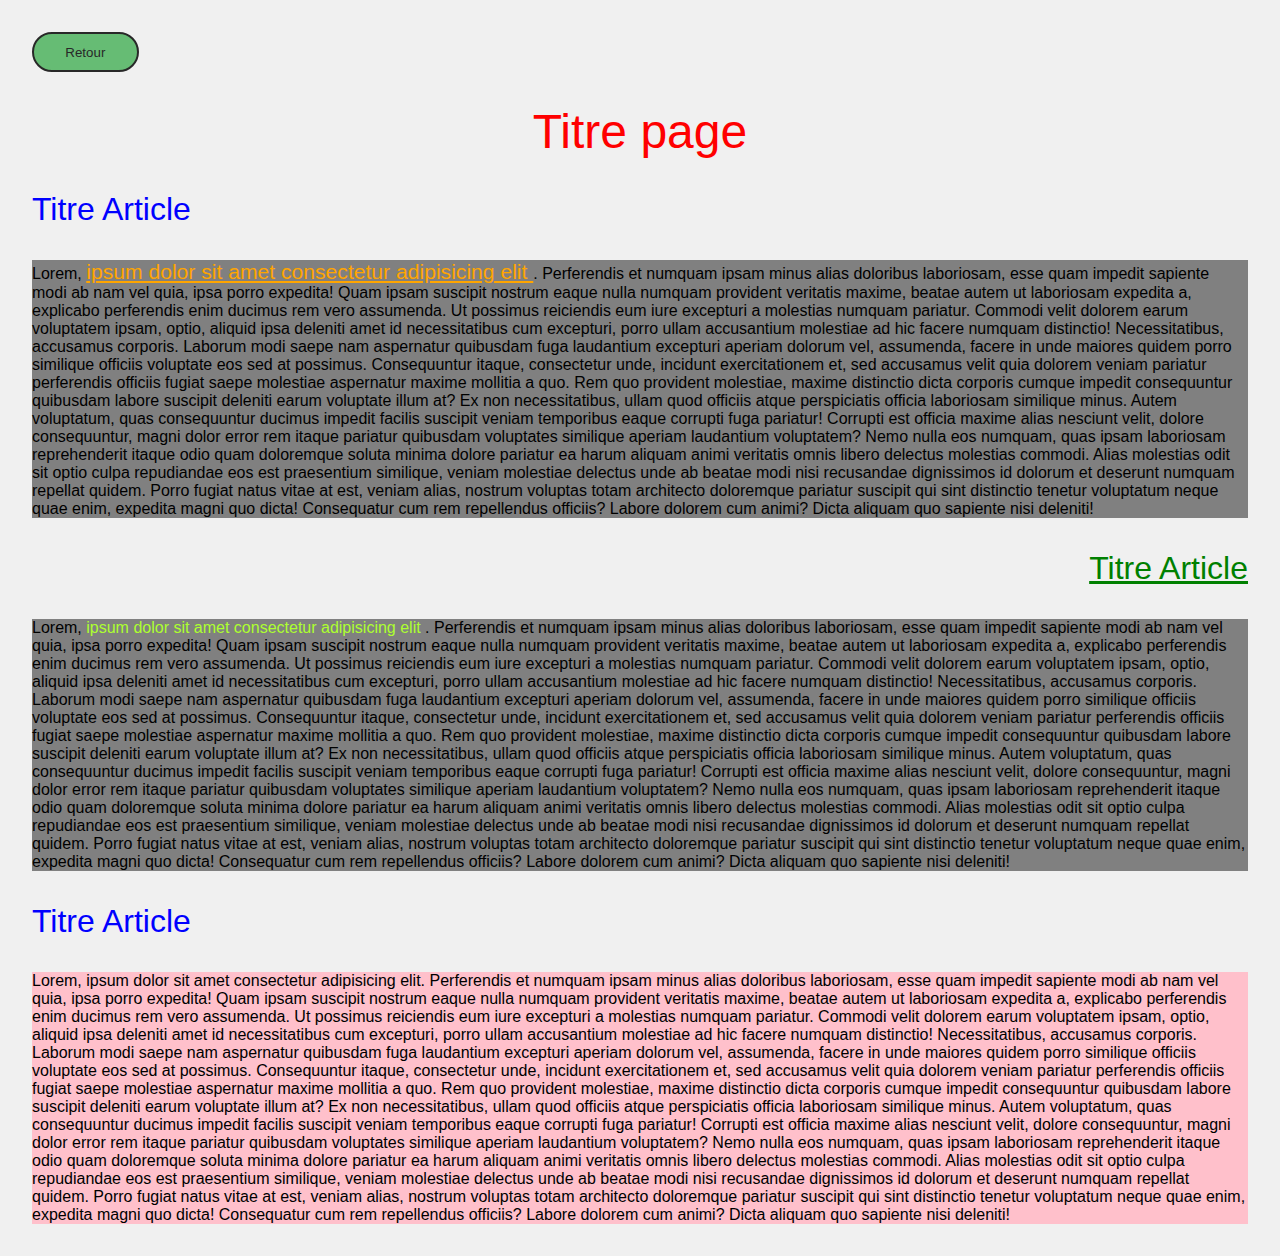
<file: communs/pages/ADRAR/html/tp2_htm-couleur/index.html>
<!DOCTYPE html>
<html lang="fr">
  <head>
    <meta charset="UTF-8" />
    <meta name="viewport" content="width=device-width, initial-scale=1.0" />
    <title>TP 2 - HTML | Couleurs</title>
    <!--CSS Site-->
    <link rel="stylesheet" href="../../../../../src/css/style.css" />

    <!--CSS Page-->
    <link rel="stylesheet" href="style.css" />
  </head>
  <body>
    <a href="../../index/html_css.html">
      <button class="btn">Retour</button>
    </a>
    <h1>Titre page</h1>

    <!--Article 1-->
    <h3 class="bleu">Titre Article</h3>
    <p class="gray">
      Lorem,
      <em>ipsum dolor sit amet consectetur adipisicing elit </em>. Perferendis
      et numquam ipsam minus alias doloribus laboriosam, esse quam impedit
      sapiente modi ab nam vel quia, ipsa porro expedita! Quam ipsam suscipit
      nostrum eaque nulla numquam provident veritatis maxime, beatae autem ut
      laboriosam expedita a, explicabo perferendis enim ducimus rem vero
      assumenda. Ut possimus reiciendis eum iure excepturi a molestias numquam
      pariatur. Commodi velit dolorem earum voluptatem ipsam, optio, aliquid
      ipsa deleniti amet id necessitatibus cum excepturi, porro ullam
      accusantium molestiae ad hic facere numquam distinctio! Necessitatibus,
      accusamus corporis. Laborum modi saepe nam aspernatur quibusdam fuga
      laudantium excepturi aperiam dolorum vel, assumenda, facere in unde
      maiores quidem porro similique officiis voluptate eos sed at possimus.
      Consequuntur itaque, consectetur unde, incidunt exercitationem et, sed
      accusamus velit quia dolorem veniam pariatur perferendis officiis fugiat
      saepe molestiae aspernatur maxime mollitia a quo. Rem quo provident
      molestiae, maxime distinctio dicta corporis cumque impedit consequuntur
      quibusdam labore suscipit deleniti earum voluptate illum at? Ex non
      necessitatibus, ullam quod officiis atque perspiciatis officia laboriosam
      similique minus. Autem voluptatum, quas consequuntur ducimus impedit
      facilis suscipit veniam temporibus eaque corrupti fuga pariatur! Corrupti
      est officia maxime alias nesciunt velit, dolore consequuntur, magni dolor
      error rem itaque pariatur quibusdam voluptates similique aperiam
      laudantium voluptatem? Nemo nulla eos numquam, quas ipsam laboriosam
      reprehenderit itaque odio quam doloremque soluta minima dolore pariatur ea
      harum aliquam animi veritatis omnis libero delectus molestias commodi.
      Alias molestias odit sit optio culpa repudiandae eos est praesentium
      similique, veniam molestiae delectus unde ab beatae modi nisi recusandae
      dignissimos id dolorum et deserunt numquam repellat quidem. Porro fugiat
      natus vitae at est, veniam alias, nostrum voluptas totam architecto
      doloremque pariatur suscipit qui sint distinctio tenetur voluptatum neque
      quae enim, expedita magni quo dicta! Consequatur cum rem repellendus
      officiis? Labore dolorem cum animi? Dicta aliquam quo sapiente nisi
      deleniti!
    </p>

    <!--Article 2-->
    <h3 class="green">Titre Article</h3>
    <p class="gray">
      Lorem,
      <strong>ipsum dolor sit amet consectetur adipisicing elit </strong>.
      Perferendis et numquam ipsam minus alias doloribus laboriosam, esse quam
      impedit sapiente modi ab nam vel quia, ipsa porro expedita! Quam ipsam
      suscipit nostrum eaque nulla numquam provident veritatis maxime, beatae
      autem ut laboriosam expedita a, explicabo perferendis enim ducimus rem
      vero assumenda. Ut possimus reiciendis eum iure excepturi a molestias
      numquam pariatur. Commodi velit dolorem earum voluptatem ipsam, optio,
      aliquid ipsa deleniti amet id necessitatibus cum excepturi, porro ullam
      accusantium molestiae ad hic facere numquam distinctio! Necessitatibus,
      accusamus corporis. Laborum modi saepe nam aspernatur quibusdam fuga
      laudantium excepturi aperiam dolorum vel, assumenda, facere in unde
      maiores quidem porro similique officiis voluptate eos sed at possimus.
      Consequuntur itaque, consectetur unde, incidunt exercitationem et, sed
      accusamus velit quia dolorem veniam pariatur perferendis officiis fugiat
      saepe molestiae aspernatur maxime mollitia a quo. Rem quo provident
      molestiae, maxime distinctio dicta corporis cumque impedit consequuntur
      quibusdam labore suscipit deleniti earum voluptate illum at? Ex non
      necessitatibus, ullam quod officiis atque perspiciatis officia laboriosam
      similique minus. Autem voluptatum, quas consequuntur ducimus impedit
      facilis suscipit veniam temporibus eaque corrupti fuga pariatur! Corrupti
      est officia maxime alias nesciunt velit, dolore consequuntur, magni dolor
      error rem itaque pariatur quibusdam voluptates similique aperiam
      laudantium voluptatem? Nemo nulla eos numquam, quas ipsam laboriosam
      reprehenderit itaque odio quam doloremque soluta minima dolore pariatur ea
      harum aliquam animi veritatis omnis libero delectus molestias commodi.
      Alias molestias odit sit optio culpa repudiandae eos est praesentium
      similique, veniam molestiae delectus unde ab beatae modi nisi recusandae
      dignissimos id dolorum et deserunt numquam repellat quidem. Porro fugiat
      natus vitae at est, veniam alias, nostrum voluptas totam architecto
      doloremque pariatur suscipit qui sint distinctio tenetur voluptatum neque
      quae enim, expedita magni quo dicta! Consequatur cum rem repellendus
      officiis? Labore dolorem cum animi? Dicta aliquam quo sapiente nisi
      deleniti!
    </p>

    <!--Article 3-->
    <h3 class="blue">Titre Article</h3>
    <p class="pink">
      Lorem, ipsum dolor sit amet consectetur adipisicing elit. Perferendis et
      numquam ipsam minus alias doloribus laboriosam, esse quam impedit sapiente
      modi ab nam vel quia, ipsa porro expedita! Quam ipsam suscipit nostrum
      eaque nulla numquam provident veritatis maxime, beatae autem ut laboriosam
      expedita a, explicabo perferendis enim ducimus rem vero assumenda. Ut
      possimus reiciendis eum iure excepturi a molestias numquam pariatur.
      Commodi velit dolorem earum voluptatem ipsam, optio, aliquid ipsa deleniti
      amet id necessitatibus cum excepturi, porro ullam accusantium molestiae ad
      hic facere numquam distinctio! Necessitatibus, accusamus corporis. Laborum
      modi saepe nam aspernatur quibusdam fuga laudantium excepturi aperiam
      dolorum vel, assumenda, facere in unde maiores quidem porro similique
      officiis voluptate eos sed at possimus. Consequuntur itaque, consectetur
      unde, incidunt exercitationem et, sed accusamus velit quia dolorem veniam
      pariatur perferendis officiis fugiat saepe molestiae aspernatur maxime
      mollitia a quo. Rem quo provident molestiae, maxime distinctio dicta
      corporis cumque impedit consequuntur quibusdam labore suscipit deleniti
      earum voluptate illum at? Ex non necessitatibus, ullam quod officiis atque
      perspiciatis officia laboriosam similique minus. Autem voluptatum, quas
      consequuntur ducimus impedit facilis suscipit veniam temporibus eaque
      corrupti fuga pariatur! Corrupti est officia maxime alias nesciunt velit,
      dolore consequuntur, magni dolor error rem itaque pariatur quibusdam
      voluptates similique aperiam laudantium voluptatem? Nemo nulla eos
      numquam, quas ipsam laboriosam reprehenderit itaque odio quam doloremque
      soluta minima dolore pariatur ea harum aliquam animi veritatis omnis
      libero delectus molestias commodi. Alias molestias odit sit optio culpa
      repudiandae eos est praesentium similique, veniam molestiae delectus unde
      ab beatae modi nisi recusandae dignissimos id dolorum et deserunt numquam
      repellat quidem. Porro fugiat natus vitae at est, veniam alias, nostrum
      voluptas totam architecto doloremque pariatur suscipit qui sint distinctio
      tenetur voluptatum neque quae enim, expedita magni quo dicta! Consequatur
      cum rem repellendus officiis? Labore dolorem cum animi? Dicta aliquam quo
      sapiente nisi deleniti!
    </p>
  </body>
</html>
</file>
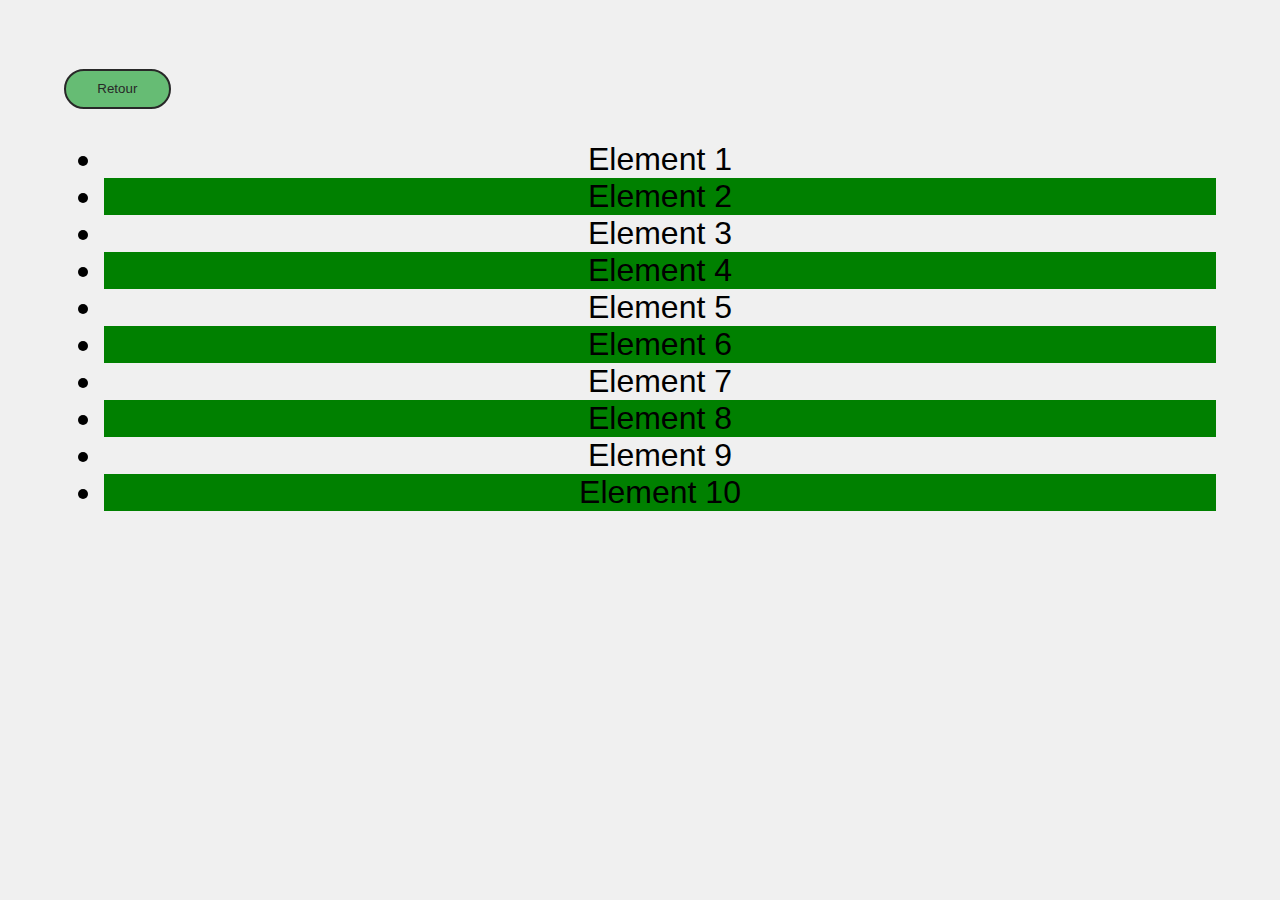
<file: communs/pages/ADRAR/html/tp4_html-nth/index.html>
<!DOCTYPE html>
<html lang="fr">
  <head>
    <meta charset="UTF-8" />
    <meta name="viewport" content="width=device-width, initial-scale=1.0" />
    <title>TP 2 - HTML | Couleurs</title>
    <!--CSS Site-->
    <link rel="stylesheet" href="../../../../../src/css/style.css" />

    <!--CSS Page-->
    <link rel="stylesheet" href="style.css" />
  </head>
  <body>
    <a href="../../index/html_css.html">
      <button class="btn" type="button">Retour</button>
    </a>
    <ul>
      <li>Element 1</li>
      <li>Element 2</li>
      <li>Element 3</li>
      <li>Element 4</li>
      <li>Element 5</li>
      <li>Element 6</li>
      <li>Element 7</li>
      <li>Element 8</li>
      <li>Element 9</li>
      <li>Element 10</li>
    </ul>
  </body>
</html>
</file>
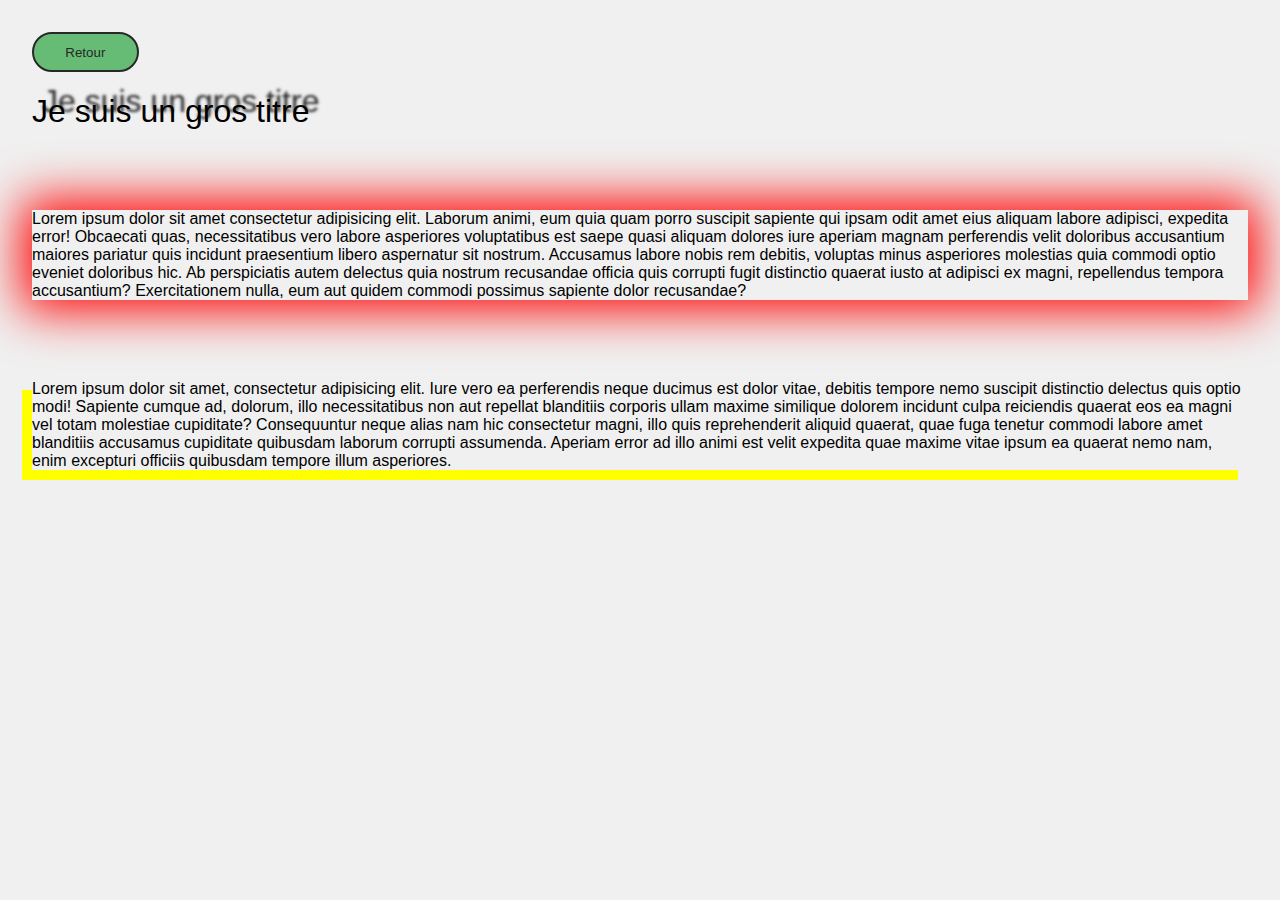
<file: communs/pages/ADRAR/html/tp5_html-shadows/index.html>
<!DOCTYPE html>
<html lang="fr">
  <head>
    <meta charset="UTF-8" />
    <meta name="viewport" content="width=device-width, initial-scale=1.0" />
    <title>TP 5 - HTML | Shadows</title>
    <!--CSS Site-->
    <link rel="stylesheet" href="../../../../../src/css/style.css" />

    <!--CSS Page-->
    <link rel="stylesheet" href="style.css" />
  </head>
  <body>
    <a href="../../index/html_css.html">
      <button class="btn" type="button">Retour</button>
    </a>
    <h1>Je suis un gros titre</h1>
    <p id="red">
      Lorem ipsum dolor sit amet consectetur adipisicing elit. Laborum animi,
      eum quia quam porro suscipit sapiente qui ipsam odit amet eius aliquam
      labore adipisci, expedita error! Obcaecati quas, necessitatibus vero
      labore asperiores voluptatibus est saepe quasi aliquam dolores iure
      aperiam magnam perferendis velit doloribus accusantium maiores pariatur
      quis incidunt praesentium libero aspernatur sit nostrum. Accusamus labore
      nobis rem debitis, voluptas minus asperiores molestias quia commodi optio
      eveniet doloribus hic. Ab perspiciatis autem delectus quia nostrum
      recusandae officia quis corrupti fugit distinctio quaerat iusto at
      adipisci ex magni, repellendus tempora accusantium? Exercitationem nulla,
      eum aut quidem commodi possimus sapiente dolor recusandae?
    </p>
    <p id="yellow">
      Lorem ipsum dolor sit amet, consectetur adipisicing elit. Iure vero ea
      perferendis neque ducimus est dolor vitae, debitis tempore nemo suscipit
      distinctio delectus quis optio modi! Sapiente cumque ad, dolorum, illo
      necessitatibus non aut repellat blanditiis corporis ullam maxime similique
      dolorem incidunt culpa reiciendis quaerat eos ea magni vel totam molestiae
      cupiditate? Consequuntur neque alias nam hic consectetur magni, illo quis
      reprehenderit aliquid quaerat, quae fuga tenetur commodi labore amet
      blanditiis accusamus cupiditate quibusdam laborum corrupti assumenda.
      Aperiam error ad illo animi est velit expedita quae maxime vitae ipsum ea
      quaerat nemo nam, enim excepturi officiis quibusdam tempore illum
      asperiores.
    </p>
  </body>
</html>
</file>
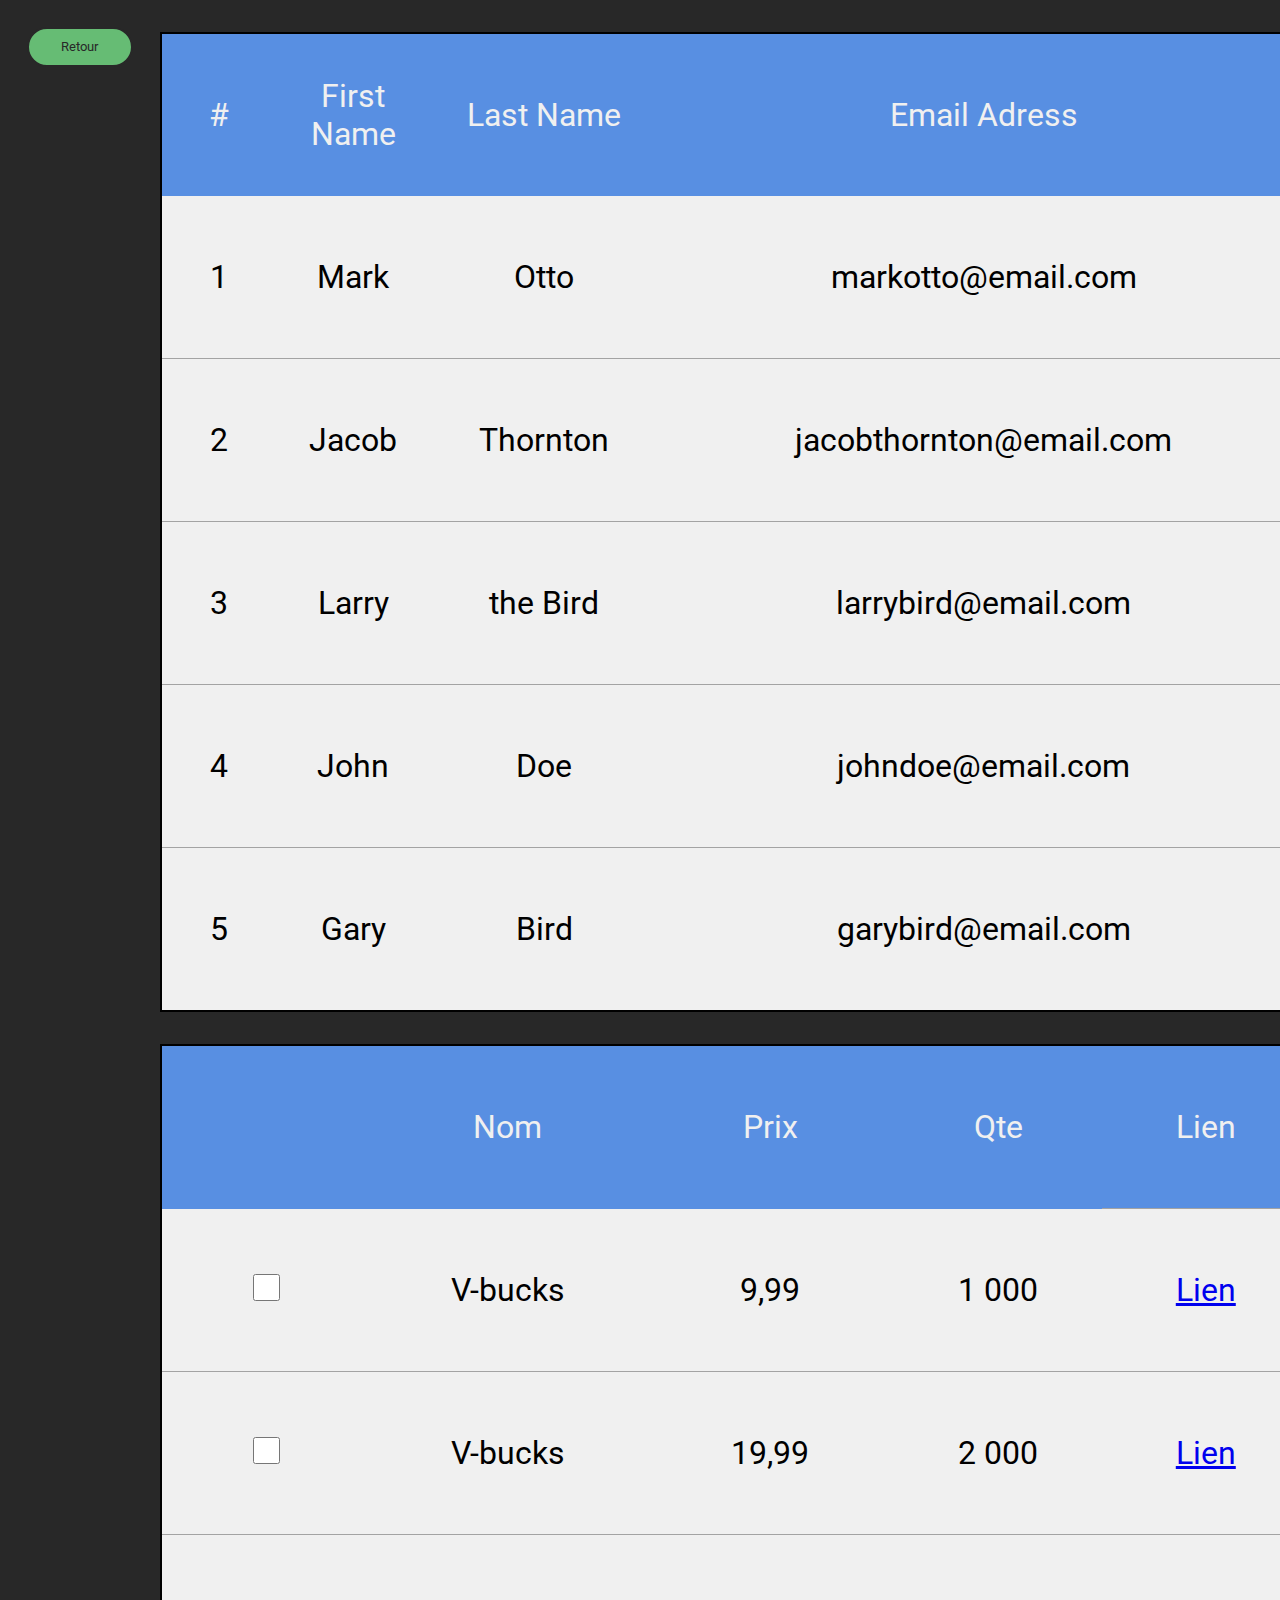
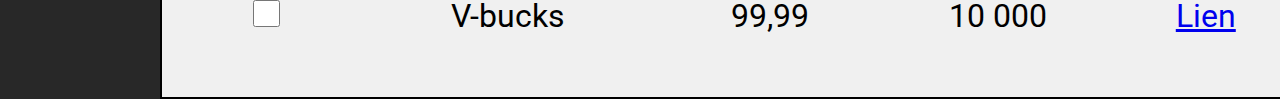
<file: communs/pages/ADRAR/html/tp6_html-table/index.html>
<!DOCTYPE html>
<html lang="fr">
  <head>
    <meta charset="UTF-8" />
    <meta name="viewport" content="width=device-width, initial-scale=1.0" />
    <title>TP 6 - HTML | Table</title>
    <!--CSS Site-->
    <link rel="stylesheet" href="../../../../../src/css/style.css" />

    <!--CSS Page-->
    <link rel="stylesheet" href="style.css" />

    <!--Link google Fonts-->
    <link rel="preconnect" href="https://fonts.googleapis.com" />
    <link rel="preconnect" href="https://fonts.gstatic.com" crossorigin />
    <link
      href="https://fonts.googleapis.com/css2?family=Roboto:ital,wght@0,100;0,300;0,400;0,500;0,700;0,900;1,100;1,300;1,400;1,500;1,700;1,900&display=swap"
      rel="stylesheet"
    />
    <!--Link google Icons-->
    <link
      rel="stylesheet"
      href="https://fonts.googleapis.com/css2?family=Material+Symbols+Outlined:opsz,wght,FILL,GRAD@24,400,0,0"
    />
  </head>
  <body>
    <a href="../../index/html_css.html">
      <button class="btn" type="button">Retour</button>
    </a>
    <div class="conainer">
      <table id="tableOne">
        <tr class="line-b">
          <td class="noLine text-w">#</td>
          <td class="noLine text-w">First Name</td>
          <td class="noLine text-w">Last Name</td>
          <td class="noLine text-w">Email Adress</td>
        </tr>
        <tr>
          <td>1</td>
          <td>Mark</td>
          <td>Otto</td>
          <td>markotto@email.com</td>
        </tr>
        <tr>
          <td>2</td>
          <td>Jacob</td>
          <td>Thornton</td>
          <td>jacobthornton@email.com</td>
        </tr>
        <tr>
          <td>3</td>
          <td>Larry</td>
          <td>the Bird</td>
          <td>larrybird@email.com</td>
        </tr>
        <tr>
          <td>4</td>
          <td>John</td>
          <td>Doe</td>
          <td>johndoe@email.com</td>
        </tr>
        <tr>
          <td class="noLine">5</td>
          <td class="noLine">Gary</td>
          <td class="noLine">Bird</td>
          <td class="noLine">garybird@email.com</td>
        </tr>
      </table>
      <table id="tableTwo">
        <tr class="line-b">
          <td class="noLine text-w"></td>
          <td class="noLine text-w">Nom</td>
          <td class="noLine text-w">Prix</td>
          <td class="noLine text-w">Qte</td>
          <td class="noline text-w">Lien</td>
        </tr>
        <tr>
            <td><input type="checkbox" name="btnProduit" class="btn" /></td>
            <td>V-bucks</td>
            <td>9,99</td>
            <td>1 000</td>
          </label>
          <td>
            <a
              href="https://smartcdkeys.com/image/data/products/fortnite-1000-v-bucks/cover/fortnite-1000-v-bucks-smartcdkeys-cheap-cd-key-cover.jpg"
              >Lien</a
            >
          </td>
        </tr>
        <tr>
          <td><input type="checkbox" name="btnProduit" class="btn" /></td>
          <td>V-bucks</td>
          <td>19,99</td>
          <td>2 000</td>
        </label>
        <td>
          <a
            href="https://cdn1.epicgames.com/fn/offer/EGS_1000VBucks_1920x1080-1920x1080-874f1246563fa2e19689c280b78f9ac3ca04eadf.png"
            >Lien</a
          >
        </td>
      </tr>
      <tr>
        <td><input type="checkbox" name="btnProduit" class="btn" /></td>
        <td>V-bucks</td>
        <td>99,99</td>
        <td>10 000</td>
      </label>
      <td>
        <a
          href="https://cdn1.epicgames.com/fn/offer/EGS_1000VBucks_1920x1080-1920x1080-874f1246563fa2e19689c280b78f9ac3ca04eadf.png"
          >Lien</a
        >
      </td>
    </tr>
      </table>
    </div>
  </body>
</html>
</file>
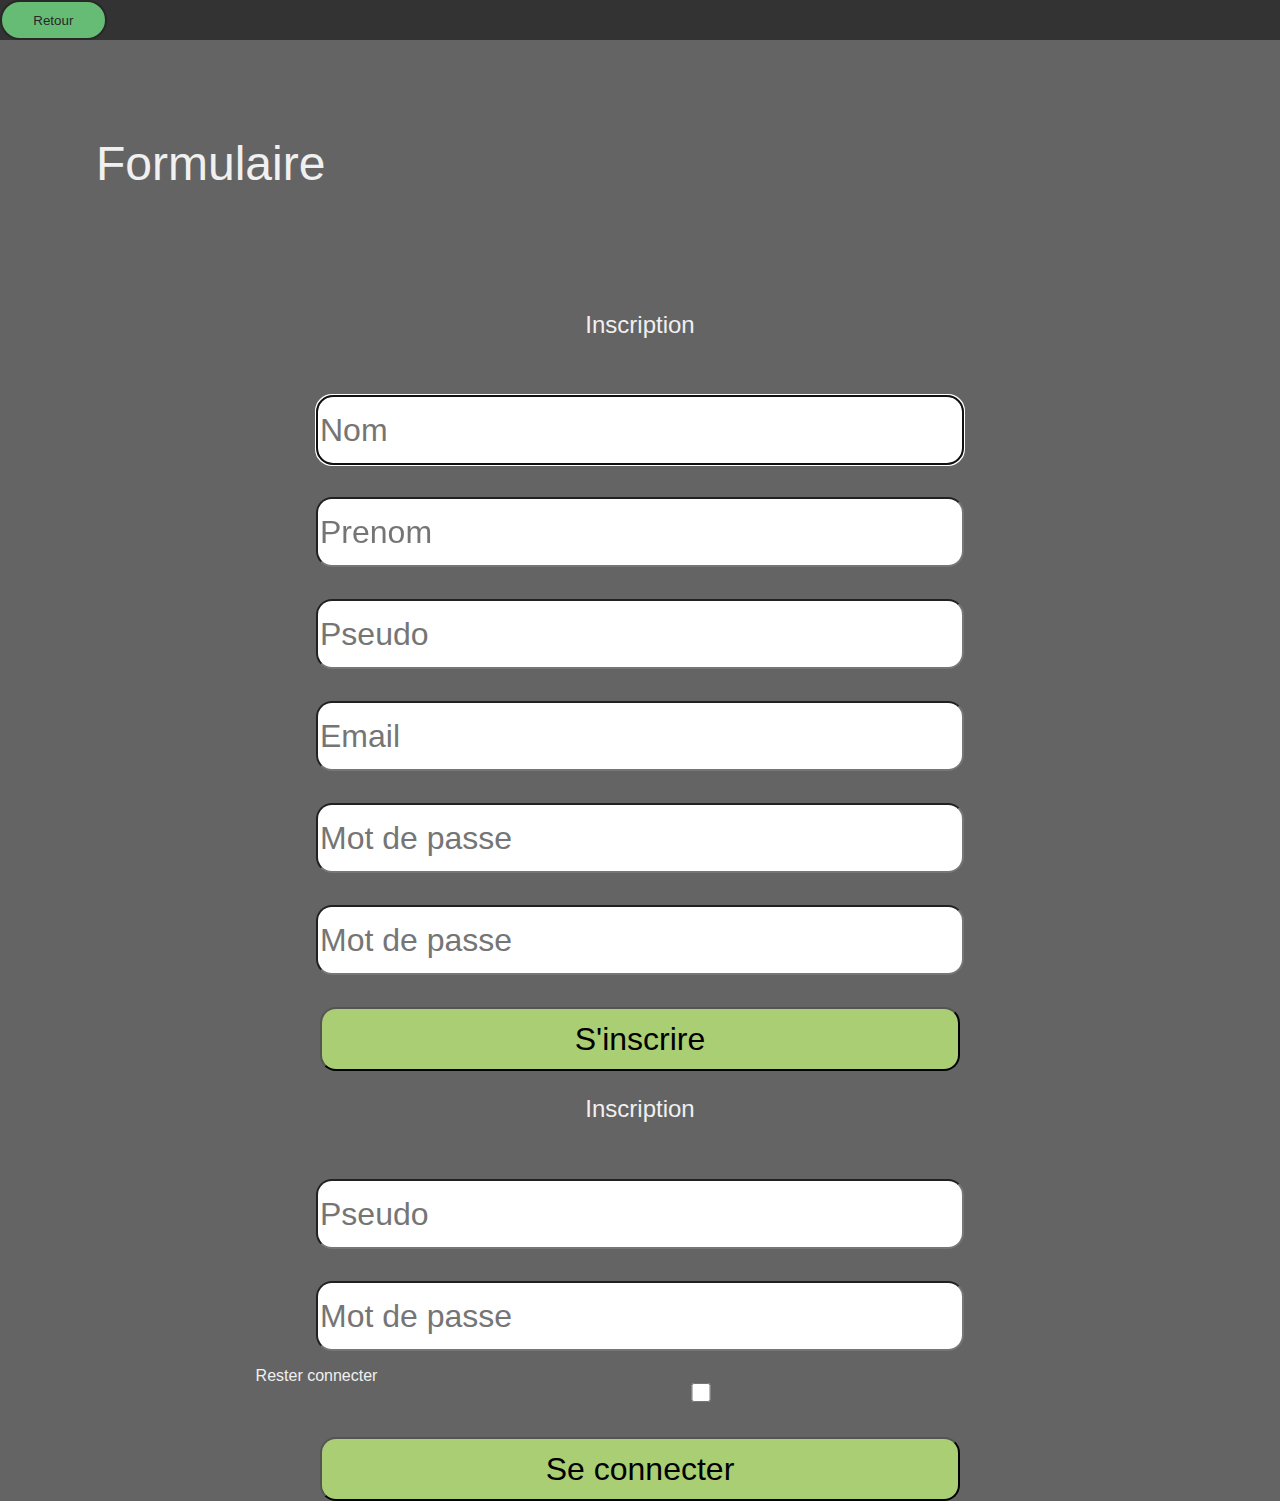
<file: communs/pages/ADRAR/html/tp7_html-form/index.html>
<!DOCTYPE html>
<html lang="fr">
  <head>
    <meta charset="UTF-8" />
    <meta name="viewport" content="width=device-width, initial-scale=1.0" />
    <title>TP 7 - HTML | Formulaire</title>
    <!--CSS Site-->
    <link rel="stylesheet" href="../../../../../src/css/style.css" />
    <!--CSS Page-->
    <link rel="stylesheet" href="style.css" />
  </head>
  <body>
    <a href="../../index/html_css.html">
      <button class="btn" type="button">Retour</button>
    </a>

    <main>
      <section class="text-w container-col">
        <h1 class="text-w">Formulaire</h1>
        <article>
          <h3>Inscription</h3>
          <form id="login" method="post" action="">
            <input
              type="text"
              name="loginNom"
              id="loginNom"
              placeholder="Nom"
              autofocus />
            <input
              type="text"
              name="loginPrenom"
              id="loginPrenom"
              placeholder="Prenom" />
            <input
              type="text"
              name="loginPseudo"
              id="loginPseudo"
              placeholder="Pseudo"
              required />
            <input
              type="email"
              name="loginEmail"
              id="loginEmail"
              placeholder="Email"
              required />
            <input
              type="password"
              name="loginMdp"
              id="loginMdp"
              placeholder="Mot de passe"
              pattern="{8-10}"
              required />
            <input
              type="password"
              name="loginMdpSecurity"
              id="loginMdpSecurity"
              placeholder="Mot de passe"
              required />
            <input class="btn" type="submit" value="S'inscrire" />
          </form>
        </article>
        <article>
          <h3>Inscription</h3>
          <form id="log" method="post" action="">
            <input
              type="text"
              name="logPseudo"
              id="logPseudo"
              placeholder="Pseudo"
              required />
            <input
              type="password"
              name="logMdp"
              id="logMdp"
              placeholder="Mot de passe" />
            <label class="container-form">
              <p>Rester connecter</p>
              <input type="checkbox" name="checkboxLog" id="checkboxLog" />
            </label>
            <input class="btn" type="submit" value="Se connecter" />
          </form>
        </article>
      </section>
    </main>
  </body>
</html>
</file>
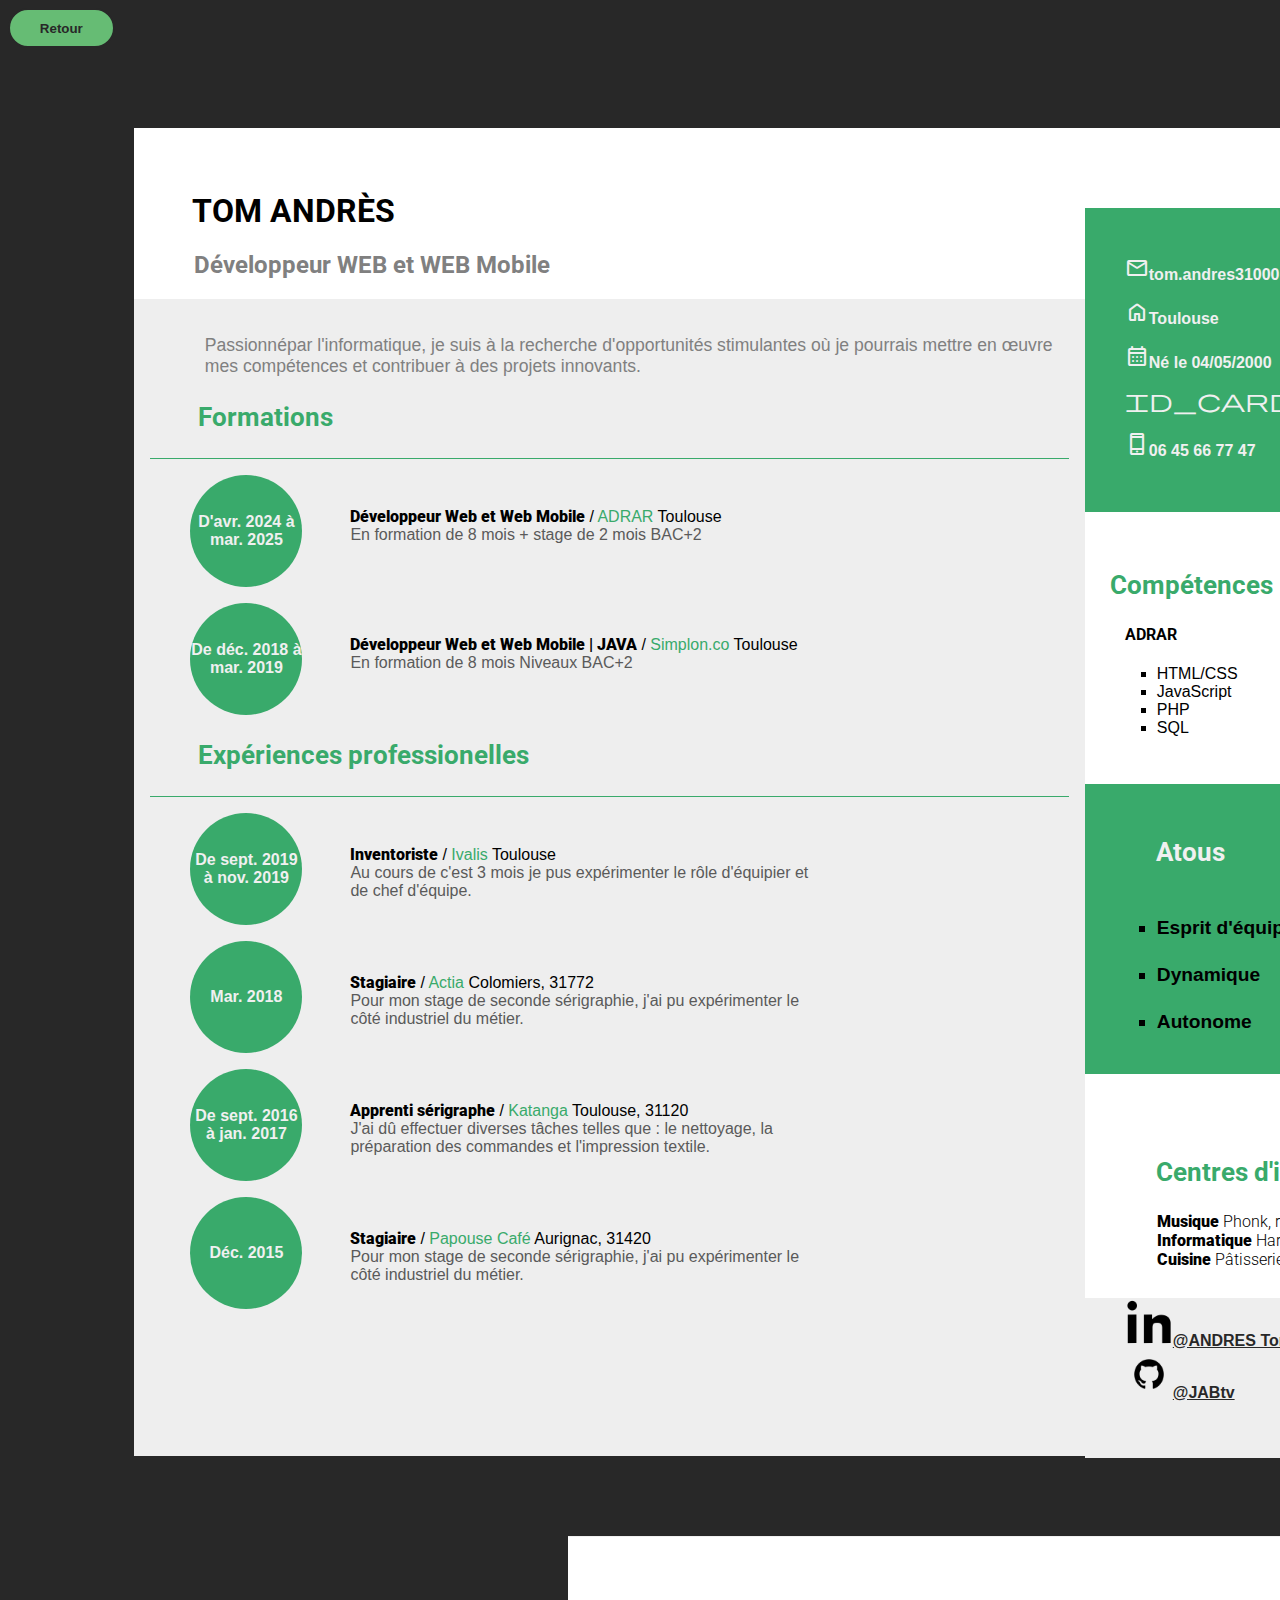
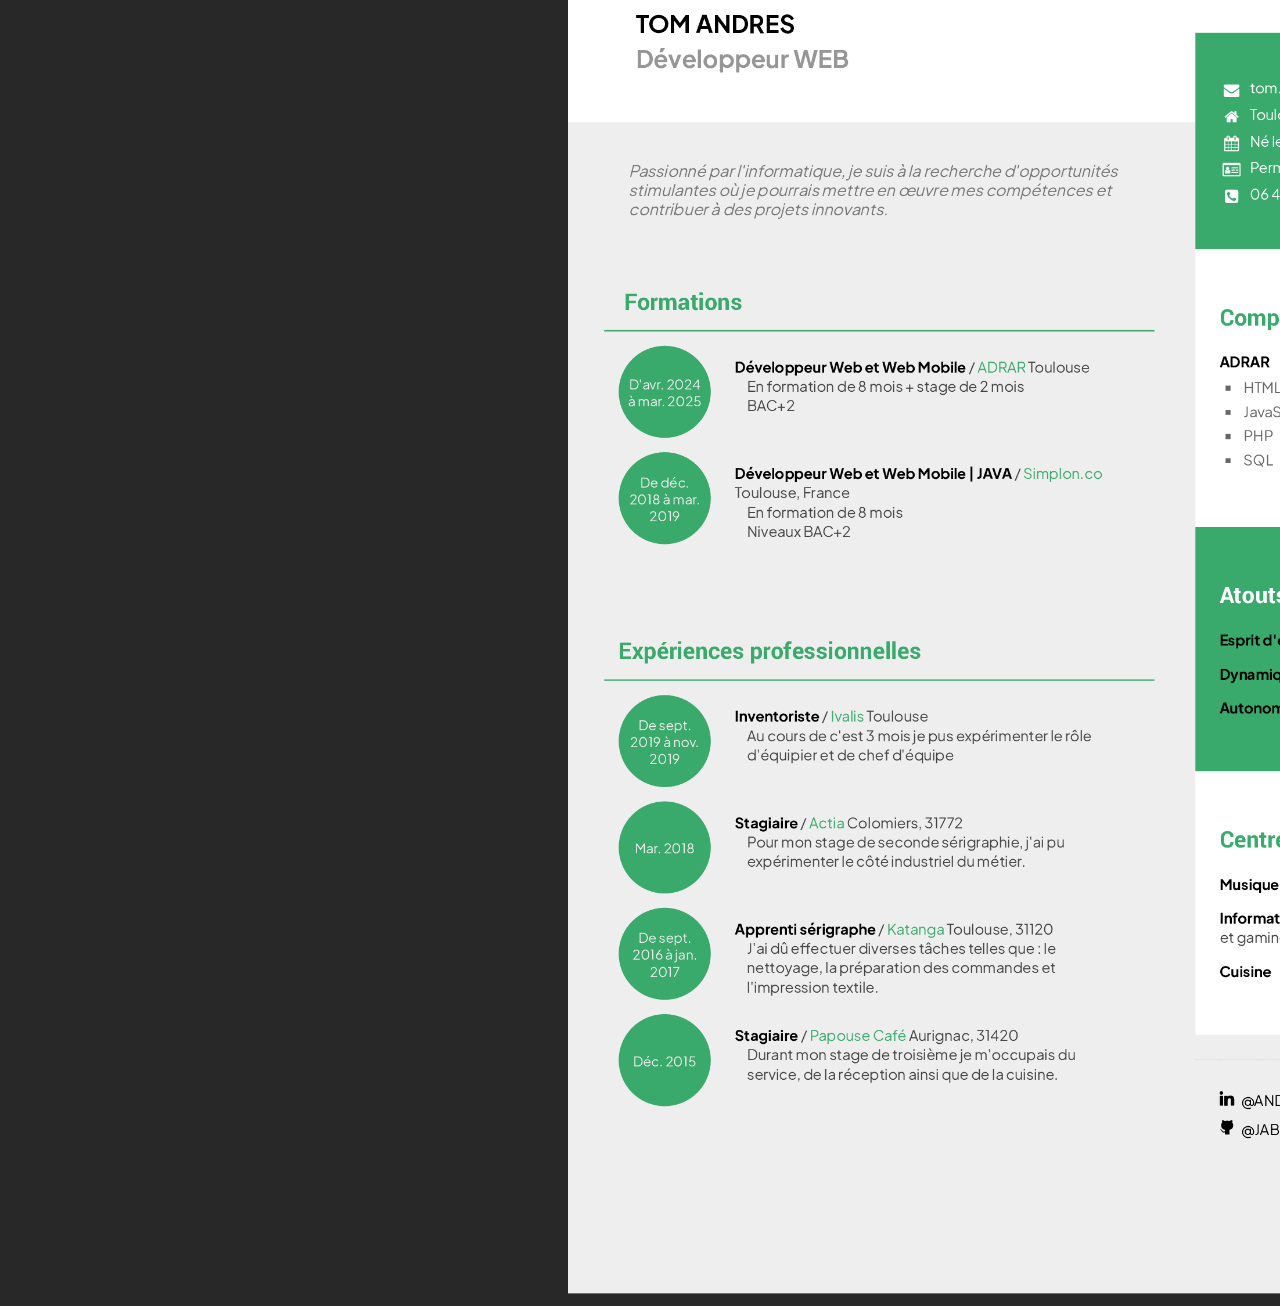
<file: communs/pages/ADRAR/html/tp9_html-cv/index.html>
<!DOCTYPE html>
<html lang="fr">
  <head>
    <meta charset="UTF-8" />
    <meta name="viewport" content="width=device-width, initial-scale=1.0" />
    <title>Acceuil | HTML - CSS</title>
    <!--CSS Page-->
    <link rel="stylesheet" href="style.css" />

    <!--Link google Fonts-->
    <link rel="preconnect" href="https://fonts.googleapis.com" />
    <link rel="preconnect" href="https://fonts.gstatic.com" crossorigin />
    <link
      href="https://fonts.googleapis.com/css2?family=Roboto:ital,wght@0,100;0,300;0,400;0,500;0,700;0,900;1,100;1,300;1,400;1,500;1,700;1,900&display=swap"
      rel="stylesheet"
    />
    <!--Link google Icons-->
    <link rel="stylesheet" href="https://fonts.googleapis.com/css2?family=Material+Symbols+Rounded:opsz,wght,FILL,GRAD@24,400,1,0" />
  </head>
  <body>
    <a href="../../index/html_css.html">
      <button class="btn" type="button">Retour</button>
    </a>
    <main class="row-flex">
      <article class=" col-flex">
        <div class="title">
          <h1 class="m1">TOM ANDRÈS</h1>
          <h2  class="m2">Développeur WEB et WEB Mobile</h2>
        </div>
        <div id="grey">      
            <p id="bio" class="m3">
              Passionnépar l'informatique, je suis à la recherche d'opportunités
              stimulantes où je pourrais mettre en œuvre mes compétences et
              contribuer à des projets innovants.
            </p>
            <div id="Formations">
              <h3  class="m2">Formations</h3>
              <hr />
              <ul>
                <li class="row-flex box">
                  <div class="rond text-center col-flex">
                    D'avr. 2024 à mar. 2025
                  </div>
                  <div class="margin-left box2">
                    <p class="box2 center">
                      <span class="bold">Développeur Web et Web Mobile </span>/
                      <span class="etablility"> ADRAR </span>
                      <span class="city"> Toulouse </span>
                      <br />
                      <span class="description">En formation de 8 mois + stage de 2 mois BAC+2</span>
                    </p> 
                  </div>
                </li>
                <li class="row-flex box">
                  <div class="rond text-center col-flex">De déc. 2018 à mar. 2019</div>
                  <div class="margin-left box2">
                    <p class="box2 center">
                      <span class="bold"
                        >Développeur Web et Web Mobile | JAVA </span
                      >/
                      <span class="etablility"> Simplon.co </span>
                      <span class="city"> Toulouse </span>
                      <br />
                      <span class="description">En formation de 8 mois Niveaux BAC+2</span>
                    </p>
                  </div>
                </li>
              </ul>
            </div>
            <div id="experiences">
              <h3 class="m2">Expériences professionelles</h3>
              <hr>
              <ul>
                <li class="row-flex box">
                  <div class="rond text-center col-flex">
                    De sept. 2019 à nov. 2019
                  </div>
                  <div class="margin-left box2">
                    <p class="box2 center">
                      <span class="bold">Inventoriste </span>/
                      <span class="etablility"> Ivalis </span>
                      <span class="city"> Toulouse </span>
                      <br />
                      <span class="description">Au cours de c'est 3 mois je pus expérimenter le rôle
                      d'équipier et de chef d'équipe.</span>
                    </p> 
                  </div>
                </li>
                <li class="row-flex box">
                  <div class="rond text-center col-flex">
                    Mar. 2018
                  </div>
                  <div class="margin-left box2">
                    <p class="box2 center">
                      <span class="bold">Stagiaire </span>/
                      <span class="etablility"> Actia </span>
                      <span class="city"> Colomiers, 31772 </span>
                      <br />
                      <span class="description">Pour mon stage de seconde sérigraphie, j'ai pu
                        expérimenter le côté industriel du métier.</span>
                    </p> 
                  </div>
                </li>
                <li class="row-flex box">
                  <div class="rond text-center col-flex">
                    De sept. 2016 à jan. 2017
                  </div>
                  <div class="margin-left box2">
                    <p class="box2 center">
                      <span class="bold">Apprenti sérigraphe </span>/
                      <span class="etablility"> Katanga </span>
                      <span class="city"> Toulouse, 31120 </span>
                      <br />
                      <span class="description">J'ai dû effectuer diverses tâches telles que : le
                      nettoyage, la préparation des commandes et l'impression textile.</span>
                    </p> 
                  </div>
                </li>
                <li class="row-flex box">
                  <div class="rond text-center col-flex">
                    Déc. 2015
                  </div>
                  <div class="margin-left box2">
                    <p class="box2 center">
                      <span class="bold">Stagiaire </span>/
                      <span class="etablility"> Papouse Café </span>
                      <span class="city"> Aurignac, 31420 </span>
                      <br />
                      <span class="description">Pour mon stage de seconde sérigraphie, j'ai pu
                      expérimenter le côté industriel du métier.</span>
                    </p> 
                  </div>
                </li>
              </ul>
            </div>
          </div>
        </div>
      </article>
      <article class="col-row">
        <div id="boxR1">
          <ul class="infoMenu plus-jakarta-sans-regular ">
            <li class="infoList">
              <span class="material-symbols-rounded">
              mail
              </span>tom.andres31000@gmail.com</li>
            <li class="infoList"><span class="material-symbols-rounded">
              home
              </span>Toulouse</li>
            <li class="infoList"><span class="material-symbols-rounded">
              calendar_month
              </span>Né le 04/05/2000</li>
            <li class="infoList"><span class="material-symbols-rounded">
              id_card
              </span>Permis AM</li>
            <li class="infoList"><span class="material-symbols-rounded">
              phone_iphone
              </span>06 45 66 77 47</li>
          </ul>
        </div>
        <div id="boxR2">
          <h3 class="p1">Compétences</h3>
          <h4 class="roboto-bold m2">ADRAR</h4>
          <ul class="infoMenu2 plus-jakarta-sans-regular ">
            <li class="plus-jakarta-sans-regular">HTML/CSS</li>
            <li class="plus-jakarta-sans-regular">JavaScript</li>
            <li class="plus-jakarta-sans-regular">PHP</li>
            <li class="plus-jakarta-sans-regular">SQL</li>
          </ul>
        </div>
        <div id="boxR3">
          <h3 class="p1 m1 text-white">Atous</h3>
          <ul class="infoMenu2 plus-jakarta-sans-regular ">
            <li class="lstN">Esprit d'équipe</li>
            <li class="lstN">Dynamique</li>
            <li class="lstN">Autonome</li>
          </ul>
        </div>
        <div id="boxR4">
          <h3 class="p1 m1">Centres d'intérêt</h3>
          <ul class="infoMenu2 plus-jakarta-sans-regular ">
            <li class="roboto-light"><span class="bold">Musique </span>Phonk, rap, wave</li>
            <li class="roboto-light"><span class="bold">Informatique </span>Hardware, software et gaming</li>
            <li class="roboto-light"><span class="bold">Cuisine </span>Pâtisserie</li>
          </ul>
        </div>
        <div id="boxR5">
          <ul id="resaux">
            <li>
              <a href="#">
                <img src="../../../../../assets/imgs/icons/black/linkedinBlack.png" alt="Logo Linkedin">@ANDRES Tom
              </a>
            </li>
            <li>
              <a href="#">
                <img src="../../../../../assets/imgs/icons/black/githubBlack.png" alt="Logo Github">@JABtv
              </a>
            </li>
          </ul>
        </div>
      </article>
      <article id="grey" class="right col-flex">
      </article>
    </main>
    <div id="original">
      <img id="origine" src="../../../../../assets/imgs/CVTomANDRES.webp" alt="CV Original">
    </div>
  </body>
</html>
</file>
<file: src/css/style.css>
/* Style de base */

* {
  font-family: "Roboto", sans-serif;
  font-weight: 400;
  font-style: normal;
}

.container {
  display: flex;
  flex-direction: row;
  justify-content: space-evenly;
}

body {
  margin: 0;
  background-color: #333333;
}

.textD-none {
  text-decoration: none;
  color: #f0f0f0;
}

.text-w {
  color: #f0f0f0;
}

.textD-none:hover {
  font-weight: bold;
}

.bold {
  font-weight: bold;
  font-style: italic;
}

.unselectable {
  -webkit-user-select: none;
  -webkit-touch-callout: none;
  -moz-user-select: none;
  -ms-user-select: none;
  user-select: none;
}

/* Button css */

button.btn {
  border: none;
  color: #282828;
  background-color: #66bc74;
  height: 3em;
  width: 8em;
  border-radius: 5em;
  border: 2px solid#282828;
}

button:hover {
  background-color: #55a062;
}

button:active {
  background-color: #3c6d44;
}

/* Navbar style css */

.navbar {
  background-color: #282828;
  height: 7vh;
}

.navItem {
  font-size: 2em;
  display: inline-block;
  margin-left: 2em;
}

.logo {
  height: 5em;
  width: auto;
  float: left;
}

li + a:hover {
  font-weight: bold;
  color: white;
}

/* Google font CSS - Robot */

.roboto-thin {
  font-family: "Roboto", sans-serif;
  font-weight: 100;
  font-style: normal;
}

.roboto-light {
  font-family: "Roboto", sans-serif;
  font-weight: 300;
  font-style: normal;
}

.roboto-regular {
  font-family: "Roboto", sans-serif;
  font-weight: 400;
  font-style: normal;
}

.roboto-medium {
  font-family: "Roboto", sans-serif;
  font-weight: 500;
  font-style: normal;
}

.roboto-bold {
  font-family: "Roboto", sans-serif;
  font-weight: 700;
  font-style: normal;
}

.roboto-black {
  font-family: "Roboto", sans-serif;
  font-weight: 900;
  font-style: normal;
}

.roboto-thin-italic {
  font-family: "Roboto", sans-serif;
  font-weight: 100;
  font-style: italic;
}

.roboto-light-italic {
  font-family: "Roboto", sans-serif;
  font-weight: 300;
  font-style: italic;
}

.roboto-regular-italic {
  font-family: "Roboto", sans-serif;
  font-weight: 400;
  font-style: italic;
}

.roboto-medium-italic {
  font-family: "Roboto", sans-serif;
  font-weight: 500;
  font-style: italic;
}

.roboto-bold-italic {
  font-family: "Roboto", sans-serif;
  font-weight: 700;
  font-style: italic;
}

.roboto-black-italic {
  font-family: "Roboto", sans-serif;
  font-weight: 900;
  font-style: italic;
}

/* Customize website's scrollbar like Mac OS
Not supports in Firefox and IE */

/* total width */
body::-webkit-scrollbar {
  background-color: #333333;
  width: 16px;
}

/* background of the scrollbar except button or resizer */
body::-webkit-scrollbar-track {
  background-color: #333333;
}

/* scrollbar itself */
body::-webkit-scrollbar-thumb {
  background-color: #babac0;
  border-radius: 16px;
  border: 2px solid #333333;
}

/* set button(top and bottom of the scrollbar) */
body::-webkit-scrollbar-button {
  display: none;
}
</file>
<file: communs/pages/ADRAR/html/tp2_htm-couleur/style.css>
body {
  margin: 2em;
  background-color: #f0f0f0;
}

h1 {
  color: red;
  font-size: 3em;
  text-align: center;
}

h3 {
  color: blue;
  font-size: 2em;
}

strong {
  font-weight: normal;
  color: greenyellow;
}

em {
  font-style: normal;
  font-size: 1.32em;
  text-decoration: underline;
  color: orange;
}

.gray {
  background-color: gray;
}

.pink {
  background-color: pink;
}

.green {
  color: green;
  text-align: right;
  text-decoration: underline;
}
</file>
<file: communs/pages/ADRAR/html/tp4_html-nth/style.css>
body {
  margin: 2em;
  background-color: #f0f0f0;
  font-size: 2em;
}

li {
  text-align: center;
}

li:nth-child(even) {
  background-color: green;
}

ul:hover {
  li:nth-child(even) {
    background-color: white;
  }
}

ul:hover {
  li:nth-child(odd) {
    background-color: green;
  }
}
</file>
<file: communs/pages/ADRAR/html/tp5_html-shadows/style.css>
body {
  margin: 2em;
  background-color: #f0f0f0;
}

p {
  margin-top: 5em;
}

h1 {
  text-shadow: 10px -10px 3px #282828;
}

#red {
  box-shadow: 0px 0px 50px 10px red;
}

#yellow {
  box-shadow: -10px 10px 0px 0px yellow;
}
</file>
<file: communs/pages/ADRAR/html/tp6_html-table/style.css>
body {
  margin: 0em;
  background-color: #282828;
  display: flex;
}

.container {
  flex-direction: column;
}

td {
  font-size: 2em;
  text-align: center;
  border-bottom: 1px solid rgb(163, 163, 163);
  height: 5em;
  width: 2em;
}

table {
  margin-left: 0;
  margin-top: 2em;
  height: 10vh;
  width: 90vw;
  border-collapse: collapse;
  border: 2px solid black;
  background-color: #f0f0f0;
}

button {
  margin: 2em;
}

.line-b {
  background-color: #588fe2;
}

.noLine {
  border-bottom: 0;
}

.text-w {
  color: #f0f0f0;
}

.btn {
  height: 2em;
  width: 2em;
}
</file>
<file: communs/pages/ADRAR/html/tp7_html-form/style.css>
h1 {
  margin: 2em;
  font-size: 3em;
}

h3 {
  font-size: 1.5em;
  text-align: center;
}

.container-col {
  display: flex;
  flex-direction: column;
  justify-content: center;
  background-color: rgb(100, 100, 100);
}

input {
  margin-top: 1em;
  width: 20em;
  height: 2em;
  border-radius: 0.5em;
}

form {
  display: flex;
  flex-direction: column;
  align-items: center;
}

form input {
  font-size: 2em;
}

.btn {
  background-color: rgb(170, 206, 116);
}

.btn:hover {
  background-color: rgb(146, 177, 101);
}

.btn:active {
  background-color: rgb(122, 148, 84);
}

#checkboxLog {
  height: 0.6em;
}

.container-form {
  display: flex;
  flex-direction: row;
  align-items: start;
  top: -1em;
  background-color: 2em, solid black;
}
</file>
<file: communs/pages/ADRAR/html/tp9_html-cv/style.css>
body {
  background-color: #282828;
}

main {
  margin-left: 10%;
  margin-right: 10%;
  margin-top: 5em;
  width: 90em;
  height: 83em;
  background-color: #ffffff;
}

h1 {
  font-family: "Roboto", sans-serif;
  font-weight: 700;
  font-style: normal;
}

h2 {
  font-family: "Roboto", sans-serif;
  font-weight: 700;
  font-style: normal;
  color: grey;
}

h3 {
  font-family: "Roboto", sans-serif;
  font-weight: 700;
  font-style: normal;
  color: #39aa6b;
  font-size: 1.6em;
}

ul {
  list-style-type: none;
  font-size: 1em;
}

hr {
  border: 0;
  height: 1px;
  background: #39aa6b;
  margin: 1em;
}

span,
p {
  font-family: "Abel", sans-serif;
  font-weight: 400;
  font-style: normal;
  margin-top: 2em;
}

br + p {
  color: #5e5e5e;
}

.m1 {
  margin-left: 1.8em;
  margin-top: 2em;
}

.m2 {
  margin-left: 2.5em;
}

.m3 {
  margin-left: 4em;
}

.row-flex {
  display: flex;
  flex-direction: row;
}

.col-flex {
  display: flex;
  flex-direction: column;
}

.row-grid {
  display: grid;
}

.col-grid {
  display: grid;
}

.margin-left {
  margin-left: 3em;
}

.box {
  margin: 1em;
}

.box2 {
  width: 30em;
  height: 5em;
  border-color: rem solid black;
}

.bold {
  font-weight: bold;
  font-family: "Roboto", sans-serif;
  font-weight: 900;
  font-style: normal;
}

.etablility {
  color: #39aa6b;
}
.description {
  color: rgb(90, 90, 90);
  justify-content: end;
}

.rond {
  background-color: #39aa6b;
  border-radius: 50%;
  height: 7em;
  width: 7em;
  color: #f0f0f0;
}

.text-center {
  text-align: center;
  justify-content: center;
}

.center {
  justify-content: center;
}

#grey {
  background-color: #eeeeee;
  height: 74em;
}

.right {
  width: 6em;
  margin-top: 9em;
}

#bio {
  color: grey;
  margin-top: 2em;
  width: 50em;
  font-size: 1.1em;
}

#boxR1 {
  width: 25em;
  height: 19em;
  background-color: #39aa6b;
  text-align: start;
  margin-top: 7em;
}

#boxR2 {
  width: 25em;
  height: 15em;
  text-align: start;
  padding-top: 2em;
}

#boxR3 {
  width: 25em;
  height: 18em;
  background-color: #39aa6b;
  text-align: start;
  padding-top: 0.1em;
}

#boxR4 {
  width: 25em;
  height: 11em;
  text-align: start;
  padding-top: 2em;
}

#boxR5 {
  width: 25em;
  height: 10em;
  text-align: start;
  background-color: #eeeeee;
}

a {
  color: #282828;
}

img {
  height: 3em;
  width: 3em;
}

.p1 {
  padding-left: 1em;
}

.infoList {
  padding: 0;
  margin-top: -2em;
  color: #f0f0f0;
}

.infoList2 {
  padding: 0;
  margin-top: -2em;
  color: #282828;
}

/* Google font */

/* Roboto */

.roboto-thin {
  font-family: "Roboto", sans-serif;
  font-weight: 100;
  font-style: normal;
}

.roboto-light {
  font-family: "Roboto", sans-serif;
  font-weight: 300;
  font-style: normal;
}

.roboto-regular {
  font-family: "Roboto", sans-serif;
  font-weight: 400;
  font-style: normal;
}

.roboto-medium {
  font-family: "Roboto", sans-serif;
  font-weight: 500;
  font-style: normal;
}

.roboto-bold {
  font-family: "Roboto", sans-serif;
  font-weight: 700;
  font-style: normal;
}

.roboto-black {
  font-family: "Roboto", sans-serif;
  font-weight: 900;
  font-style: normal;
}

.roboto-thin-italic {
  font-family: "Roboto", sans-serif;
  font-weight: 100;
  font-style: italic;
}

.roboto-light-italic {
  font-family: "Roboto", sans-serif;
  font-weight: 300;
  font-style: italic;
}

.roboto-regular-italic {
  font-family: "Roboto", sans-serif;
  font-weight: 400;
  font-style: italic;
}

.roboto-medium-italic {
  font-family: "Roboto", sans-serif;
  font-weight: 500;
  font-style: italic;
}

.roboto-bold-italic {
  font-family: "Roboto", sans-serif;
  font-weight: 700;
  font-style: italic;
}

.roboto-black-italic {
  font-family: "Roboto", sans-serif;
  font-weight: 900;
  font-style: italic;
}

/* Abel */

.abel-regular {
  font-family: "Abel", sans-serif;
  font-weight: 400;
  font-style: normal;
}

// <uniquifier>: Use a unique and descriptive class name
// <weight>: Use a value from 200 to 800

.plus-jakarta-sans-regular {
  font-family: "Plus Jakarta Sans", sans-serif;
  font-optical-sizing: auto;
  font-weight: 400;
  font-style: normal;
}

li.plus-jakarta-sans-regular {
  font-family: "Plus Jakarta Sans", sans-serif;
  font-optical-sizing: auto;
  font-weight: 400;
  font-style: normal;
  list-style-type: square;
}

li.plus-jakarta-sans-bold {
  font-family: "Plus Jakarta Sans", sans-serif;
  font-optical-sizing: auto;
  font-weight: bold;
  font-style: normal;
  list-style-type: square;
}

.infoMenu2 {
  margin-left: 2em;
}

* {
  font-family: "Plus Jakarta Sans", sans-serif;
  font-optical-sizing: auto;
  font-weight: 600;
  font-style: normal;
}

.text-white {
  color: #f0f0f0;
}

.lstN {
  list-style-type: square;
  font-size: larger;
  padding-top: 1.3em;
  margin-top: 0;
}

/* Button css */

button.btn {
  border: none;
  color: #282828;
  background-color: #66bc74;
  height: 3em;
  width: 8em;
  border-radius: 5em;
  border: 2px solid#282828;
}

button:hover {
  background-color: #55a062;
}

button:active {
  background-color: #3c6d44;
}

#origine {
  margin-top: 5em;
  margin-left: 35em;
  width: 60em;
  height: auto;
}
</file>
